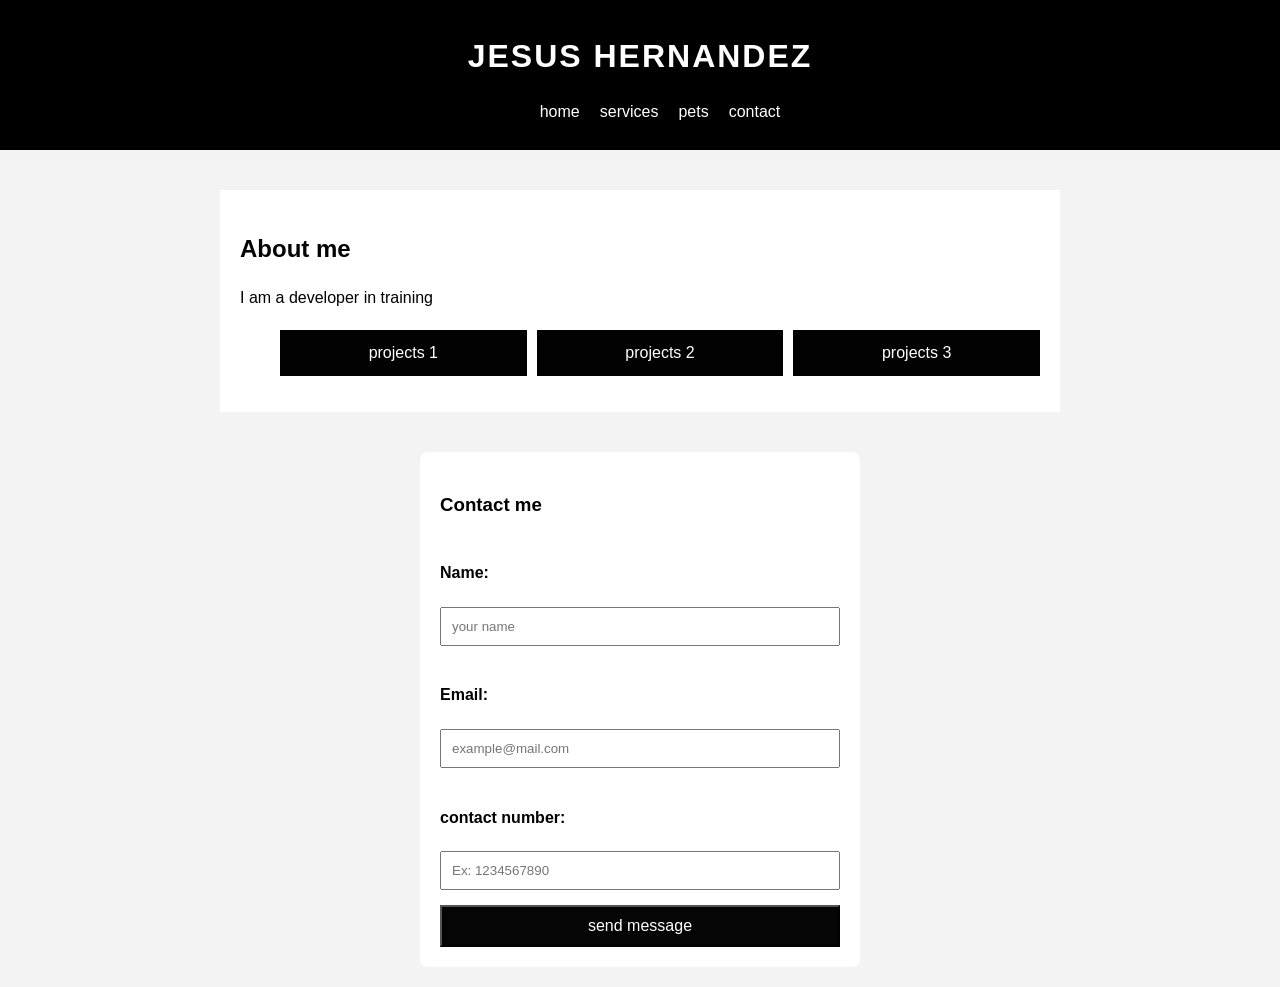
<file: index.html>
<!DOCTYPE html>
<html lang="en">
    <head>
        <meta charset="UTF-8">
        <meta name="viewport" content="width=device-width, initial-scale=1.0">
        <link rel="stylesheet" href="styles.css">
        <title> Jesus H </title>
    </head>

    <body>
        <header> 
            <h1> JESUS HERNANDEZ </h1>
            <nav>
                <ul>
                    <li><a href="home">home</a></li>
                    <li><a href="services">services</a></li>
                    <li><a href="pets.html" target="_blank">pets</a></li>
                    <li><a href="contact">contact</a></li>
                 </ul>
            </nav>
        </header>
        <section id="about-me">
            <h2> About me </h2>
            <p> I am a developer in training </p>
                <ul>
                    <li><a href="projects-1">projects 1</a></li>
                    <li><a href="projects-2">projects 2</a></li>
                    <li><a href="projects-3">projects 3</a></li>
                </ul>
        </section>
        <form class="contact-form">
  
            <h3>Contact me</h3>

            <div class="field">
                <h4> Name: </h4>  
                <input type="text" id="name" name="user_name" placeholder="your name" required>
            </div>

            <div class="field">
                <h4>Email:</h4>
                <input type="email" id="email" name="user_email" placeholder="example@mail.com" required>
            </div>

            <div class="field">
                <h4>contact number:</h4>
                <input type="tel" id="tel" name="tel" placeholder="Ex: 1234567890" required>
            </div>

            <button type="submit">send message</button>

        </form>
    </body>
</html>
</file>
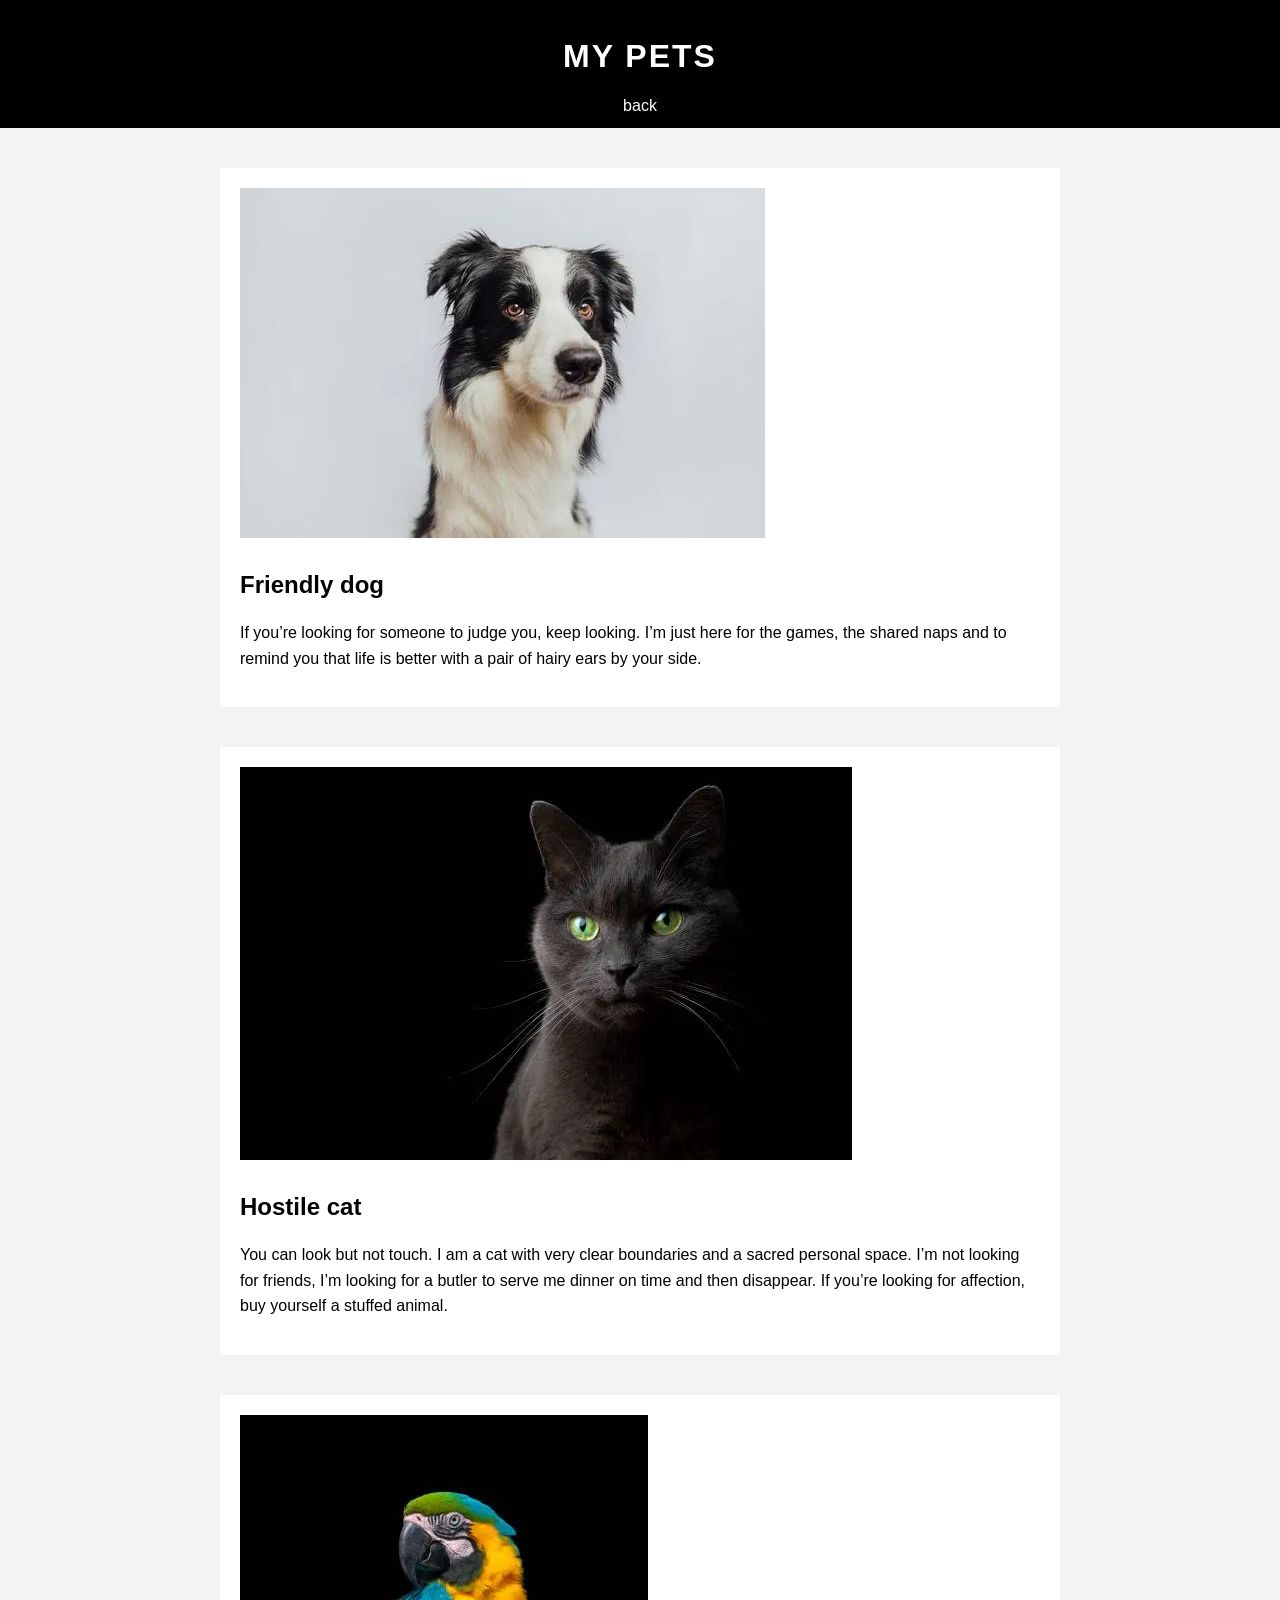
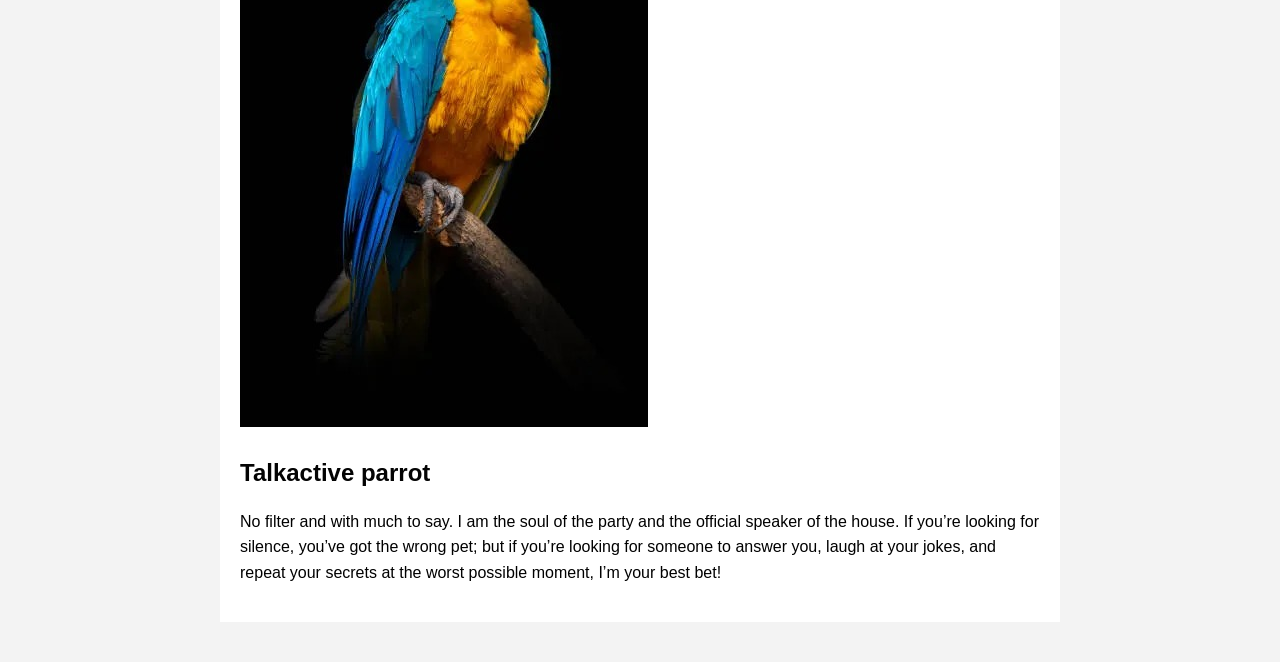
<file: pets.html>
<!DOCTYPE html>
<html lang="en">
    <head>
        <meta charset="UTF-8">
        <meta name="viewport" content="width=device-width, initial-scale=1.0">
        <link rel="stylesheet" href="styles.css">
        <title> Pets </title>
    </head>
    <body>
        <header>
            <h1> MY PETS </h1>
            <a href="index.html"> back </a>
        </header>
        <section>
            <article>
                <img src="images/dog_photo.jpg" alt="dog_photo">
                    <h2> Friendly dog </h2>
                    <p> If you’re looking for someone to judge you, keep looking. I’m just here for the games, the shared naps and to remind you that life is better with a pair of hairy ears by your side. </p>
            </article>
            <article>
                <img src="images/cat_photo.jpg" alt="dog_photo">
                   <h2> Hostile cat </h2>
                    <p> You can look but not touch. I am a cat with very clear boundaries and a sacred personal space. I’m not looking for friends, I’m looking for a butler to serve me dinner on time and then disappear. If you’re looking for affection, buy yourself a stuffed animal. </p> 
            </article>
            <article>
                <img src="images/parrot_photo.jpg" alt="dog_photo">
                    <h2> Talkactive parrot </h2>
                    <p> No filter and with much to say. I am the soul of the party and the official speaker of the house. If you’re looking for silence, you’ve got the wrong pet; but if you’re looking for someone to answer you, laugh at your jokes, and repeat your secrets at the worst possible moment, I’m your best bet! </p>
            </article>
        </section>
    </body>    
</html>
</file>
<file: styles.css>
body {
    font-family:'Segoe UI', Verdana, Geneva, Tahoma, sans-serif;
    line-height: 1.6;
    color: black;
    background-color: #f3f3f3;
    margin: 0%;
    padding: 0%;
}

header {
    background: #000000;
    color: white;
    padding: 10px;
    text-align: center;
}

header h1 {
    margin-bottom: 10px;
    letter-spacing: 2px;
}

nav ul {
    list-style: none;
    display: flex;
    justify-content: center;
    gap: 20px;
}

nav a {
    color: white;
    text-decoration: none;
    transition: color 0.2s ease;
}

nav a:hover {
    color: #6634db;
}

#about-me {
    max-width: 800px;
    margin: 40px auto;
    padding: 20px;
    background: white;
}

#about-me h2 {
    display: flex;
    color: #030303;
    margin-bottom: 5px;
}

#about-me ul {
    list-style: none;
    margin-top: 20px;
    display: grid;
    grid-template-columns: repeat(auto-fit, minmax(150px, 1fr));
    gap: 10px;
}

#about-me ul li a {
    display: block;
    background: #020202;
    color: hsl(0, 0%, 100%);
    padding: 10px;
    text-align: center;
    text-decoration: none;
}

#about-me ul li a:hover {
    background: #6634db;
}

.contact-form {
    background: white;
    padding: 20px;
    border-radius: 8px;
    max-width: 400px;
    margin: 20px auto;
}

.field {
    margin-bottom: 15px;
    display: flex;
    flex-direction: column;
}

input {
    padding: 10px;
}

button {
    width: 100%;
    padding: 10px;
    background-color: #050505;
    color: white;
    cursor:pointer;
    font-size: 16px;
    transition: background 0.3s;
}

button:hover {
    background-color: #6634db;
}

h2{
    font-family: Verdana, Geneva, Tahoma, sans-serif;
    display: flex;
    color: #030303;
    margin-bottom: 5px;
}

article{
    max-width: 800px;
    margin: 40px auto;
    padding: 20px;
    background: white;
}

a {
    color: white;
    text-decoration: none;
    transition: color 0.2s ease;
}

a:hover {
    color: #6634db;
}
</file>
